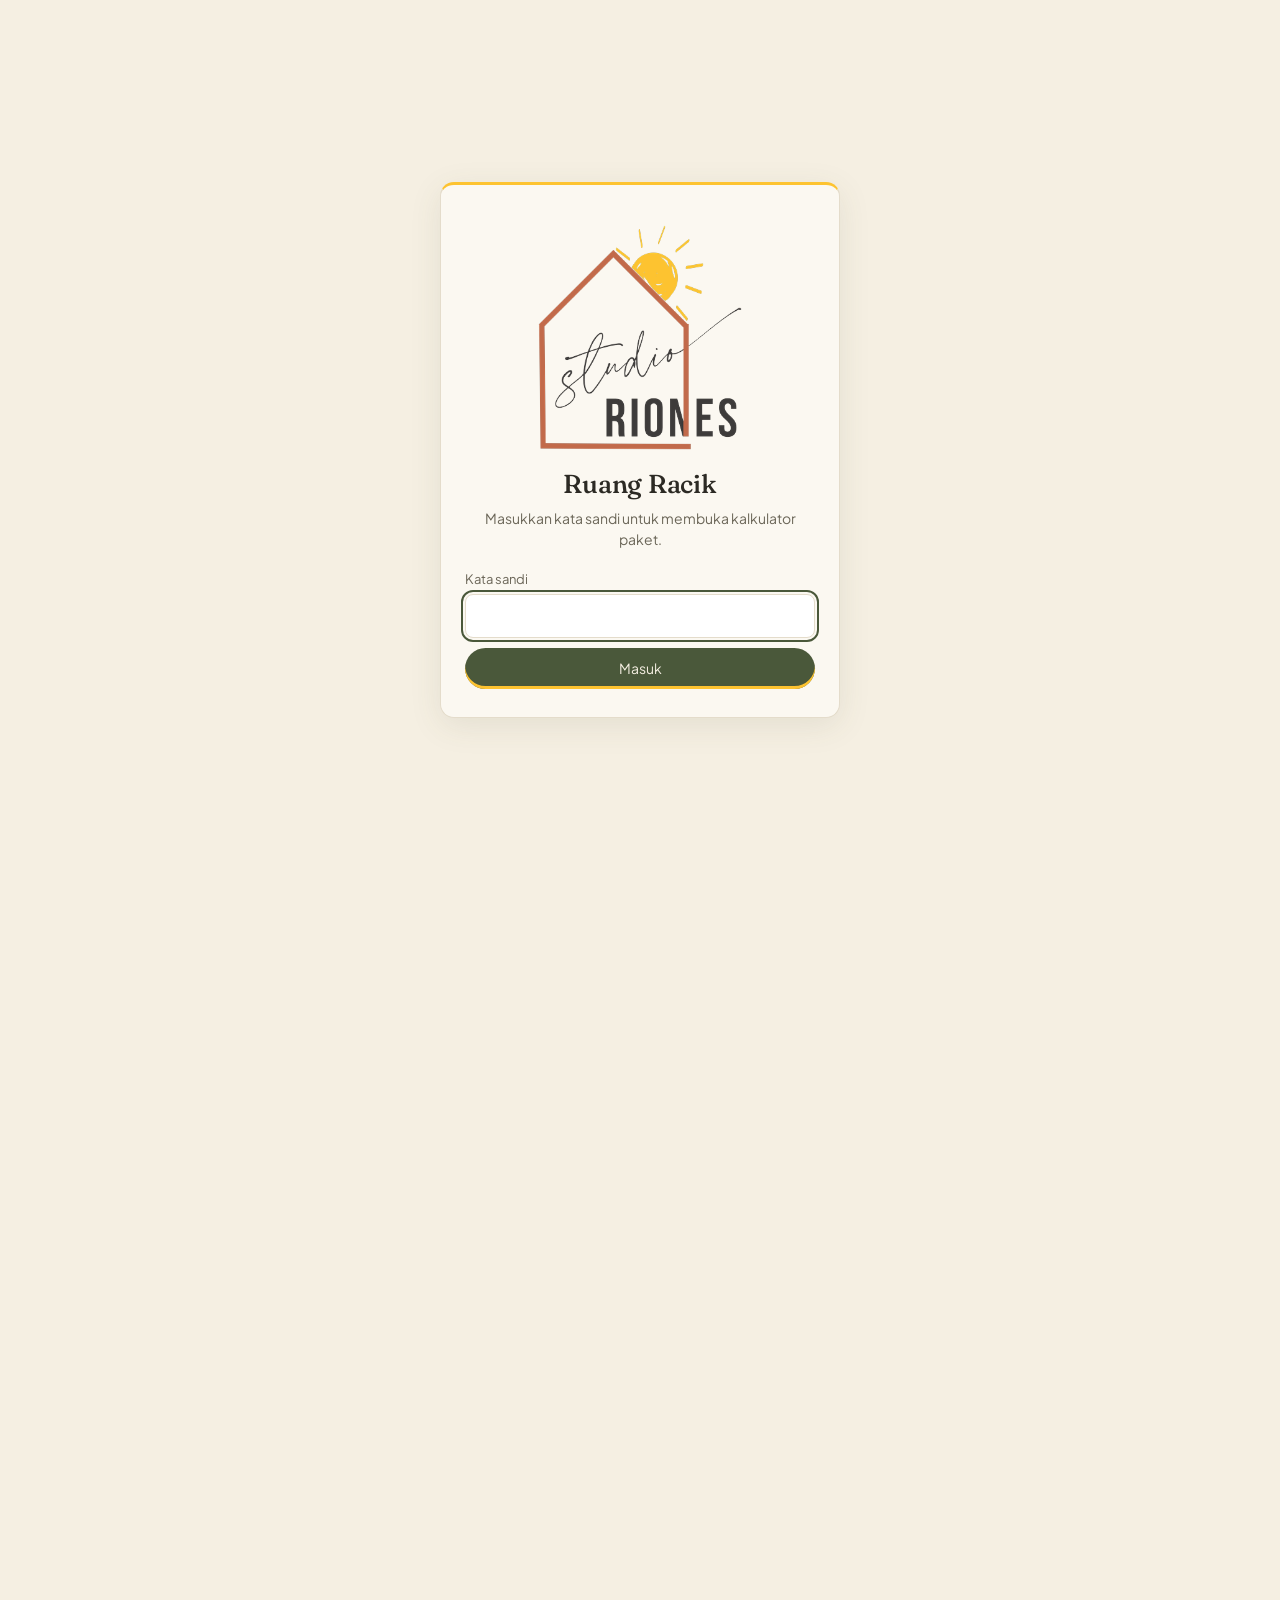
<file: index.html>
<!doctype html>
<html lang="id">
<head>
  <meta charset="utf-8">
  <meta name="viewport" content="width=device-width, initial-scale=1">
  <title>Ruang Racik · Studio Riones</title>
  <meta name="description" content="Alat internal Studio Riones untuk menyusun paket hampers, menghitung modal, serta menentukan harga jual dan margin.">
  <meta name="theme-color" content="#4A583A">
  <link rel="icon" href="images/favicon.png?v=38" type="image/png" sizes="64x64">
  <link rel="apple-touch-icon" href="images/apple-touch-icon.png?v=38" sizes="180x180">
  <link rel="preconnect" href="https://fonts.googleapis.com">
  <link rel="preconnect" href="https://fonts.gstatic.com" crossorigin>
  <link href="https://fonts.googleapis.com/css2?family=Fraunces:opsz,wght@9..144,400;9..144,500;9..144,600&family=Plus+Jakarta+Sans:wght@400;500;600;700&display=swap" rel="stylesheet">
  <style>
    /* Cadangan minimal: kartu paket tetap rapi walau style.css belum ke-load. */
    body { font-family: "Plus Jakarta Sans", system-ui, -apple-system, "Segoe UI", Roboto, Arial, sans-serif; }
    h1, h2, h3 { font-family: Fraunces, Georgia, "Times New Roman", serif; font-weight: 500; }
    table, input { font-variant-numeric: tabular-nums; }
    .pkg-list { display: flex; flex-direction: column; gap: 24px; }
    .pkg-row { position: relative; background: #FBF8F1; border: 1px solid #ddd3bf; border-radius: 14px; padding: 20px 22px; box-shadow: 0 2px 10px rgba(74, 88, 58, .06); }
    .pkg-content { display: block; }
    .pkg-table { width: 100%; min-width: 0; overflow-x: auto; }
    @media (max-width: 640px) { .pkg-table { overflow-x: auto; } }
  </style>
  <link rel="stylesheet" href="style.css?v=38">
  <script src="gate.js?v=38"></script>
</head>
<body class="landing">
  <header class="hero">
    <div class="wrap">
      <div class="hero-brand">
        <a class="brand-logo" href="./" aria-label="Studio Riones">
          <img src="images/logo-studio-riones.png" alt="Studio Riones" width="80" height="64">
        </a>
        <h1>Ruang Racik</h1>
      </div>
    </div>
  </header>

  <main class="wrap">
    <p class="site-intro">Ruang Racik adalah alat internal Studio Riones untuk menyusun paket hampers: memilih isi paket, menghitung modal (cetak 3D, lisensi desain, kue, kemasan, dan tenaga kerja), serta menentukan harga jual dan margin setiap paket.</p>
    <div class="pkg-list">
      <article class="pkg-row is-active" id="card-sore">
        <a class="see-details" href="hutan.html">See details <span aria-hidden="true">→</span></a>
        <div class="pkg-head">
          <p class="pkg-kicker">Olive · fluting halus</p>
          <h2>Paket Hutan</h2>
          <p class="pkg-desc">Desain kalem dengan garis fluting halus berwarna olive, rapi dan teduh seperti suasana hutan.</p>
          <p class="pkg-desc"><strong>Cocok untuk:</strong> rekan kerja, atasan, klien, atau teman yang menyukai dekorasi minimalis dan barang yang tetap terpakai sehari-hari.</p>
        </div>
        <div class="pkg-content">
          <div class="pkg-table">
            <table class="mini-table dual" id="sore-summary">
              <thead>
                <tr class="grp"><th rowspan="2" class="col-pkg">Paket</th><th colspan="3" class="g-start">No food</th><th colspan="3" class="g-start">Food</th></tr>
                <tr><th class="g-start sum-thumbs-hd"></th><th>Harga jual</th><th>Waktu</th><th class="g-start sum-thumbs-hd"></th><th>Harga jual</th><th>Waktu</th></tr>
              </thead>
              <tbody></tbody>
            </table>
          </div>
        </div>
        <p class="pkg-note" id="sore-note"></p>
        <p class="sync-status" id="sync-status" hidden></p>
      </article>

      <article class="pkg-row is-soon" aria-disabled="true">
        <span class="soon-badge">Segera hadir</span>
        <div class="pkg-head">
          <p class="pkg-kicker">Rib tebal · membulat</p>
          <h2>Paket Awan</h2>
          <p class="pkg-desc">Desain empuk dengan rib tebal yang membulat, berkesan lembut, playful, dan menggemaskan seperti awan. Isi dan harga masih disiapkan.</p>
          <p class="pkg-desc"><strong>Cocok untuk:</strong> sahabat, pasangan, adik, kado ulang tahun, atau bagi yang menyukai barang lucu.</p>
        </div>
        <div class="pkg-content">
          <div class="pkg-table">
            <table class="mini-table dual">
              <thead>
                <tr class="grp"><th rowspan="2" class="col-pkg">Paket</th><th colspan="3" class="g-start">No food</th><th colspan="3" class="g-start">Food</th></tr>
                <tr><th class="g-start sum-thumbs-hd"></th><th>Harga jual</th><th>Waktu</th><th class="g-start sum-thumbs-hd"></th><th>Harga jual</th><th>Waktu</th></tr>
              </thead>
              <tbody>
                <tr><td>Kecil</td><td class="g-start"></td><td>—</td><td>—</td><td class="g-start"></td><td>—</td><td>—</td></tr>
                <tr><td>Sedang</td><td class="g-start"></td><td>—</td><td>—</td><td class="g-start"></td><td>—</td><td>—</td></tr>
                <tr><td>Besar</td><td class="g-start"></td><td>—</td><td>—</td><td class="g-start"></td><td>—</td><td>—</td></tr>
              </tbody>
            </table>
          </div>
        </div>
        <p class="pkg-note">Segera hadir.</p>
      </article>

      <article class="pkg-row is-soon" aria-disabled="true">
        <span class="soon-badge">Segera hadir</span>
        <div class="pkg-head">
          <p class="pkg-kicker">Lengkung ombak · organik</p>
          <h2>Paket Laut</h2>
          <p class="pkg-desc">Desain dengan lengkung bergelombang yang mengalir, terasa tenang, segar, dan artsy seperti ombak. Isi dan harga masih disiapkan.</p>
          <p class="pkg-desc"><strong>Cocok untuk:</strong> bagi yang menyukai desain unik dan artistik, kado housewarming, atau untuk mengucapkan terima kasih.</p>
        </div>
        <div class="pkg-content">
          <div class="pkg-table">
            <table class="mini-table dual">
              <thead>
                <tr class="grp"><th rowspan="2" class="col-pkg">Paket</th><th colspan="3" class="g-start">No food</th><th colspan="3" class="g-start">Food</th></tr>
                <tr><th class="g-start sum-thumbs-hd"></th><th>Harga jual</th><th>Waktu</th><th class="g-start sum-thumbs-hd"></th><th>Harga jual</th><th>Waktu</th></tr>
              </thead>
              <tbody>
                <tr><td>Kecil</td><td class="g-start"></td><td>—</td><td>—</td><td class="g-start"></td><td>—</td><td>—</td></tr>
                <tr><td>Sedang</td><td class="g-start"></td><td>—</td><td>—</td><td class="g-start"></td><td>—</td><td>—</td></tr>
                <tr><td>Besar</td><td class="g-start"></td><td>—</td><td>—</td><td class="g-start"></td><td>—</td><td>—</td></tr>
              </tbody>
            </table>
          </div>
        </div>
        <p class="pkg-note">Segera hadir.</p>
      </article>
    </div>

  </main>

  <footer class="wrap footer">Studio Riones · Ruang Racik</footer>
  <script src="config.js?v=38"></script>
  <script src="app.js?v=38"></script>
  <script src="landing.js?v=38"></script>
  <script src="sync.js?v=38"></script>
</body>
</html>
</file>
<file: style.css>
:root {
  --olive: rgb(74, 88, 58);
  --olive-dark: #39452c;
  --olive-soft: rgba(74, 88, 58, 0.10);
  --sun: #FDC330;
  --sun-soft: rgba(253, 195, 48, 0.40);
  --cream: #F5EFE2;
  --paper: #FBF8F1;
  --sand: #C4B89A;
  --ink: #2c2a24;
  --muted: #6b6658;
  --faint: #8f8a7b;
  --line: #e4dccb;
  --radius: 14px;
  --serif: "Fraunces", Georgia, "Times New Roman", serif;
  --sans: "Plus Jakarta Sans", system-ui, -apple-system, "Segoe UI", Roboto, "Helvetica Neue", Arial, sans-serif;
}
* { box-sizing: border-box; }
html { -webkit-text-size-adjust: 100%; }
body { margin: 0; background: var(--cream); color: var(--ink); font-family: var(--sans); font-size: 15px; line-height: 1.5; }
img { max-width: 100%; display: block; }
a { color: var(--olive); }
.wrap { max-width: 1240px; margin: 0 auto; padding: 0 20px; }

.hero { background: var(--olive); color: var(--cream); padding: 18px 0; margin-bottom: 24px; border-bottom: 3px solid var(--sun); }
.brand { margin: 0 0 4px; letter-spacing: .18em; text-transform: uppercase; font-size: 12px; opacity: .8; }
h1, h2, h3 { font-family: var(--serif); font-weight: 600; line-height: 1.15; margin: 0; }
h1 { font-size: clamp(32px, 6vw, 48px); }
h2 { font-size: 28px; }
h3 { font-size: 26px; }
.lead { max-width: 760px; margin: 10px 0 0; opacity: .92; }
.site-intro {
  margin: 0 0 20px;
  max-width: 46rem;
  color: var(--ink);
  font-size: 15px;
  line-height: 1.65;
}


.section { background: var(--paper); border: 1px solid var(--line); border-radius: var(--radius); padding: 20px; margin-bottom: 20px; }
.section > h2 { margin-bottom: 10px; }
.section-head { display: flex; flex-wrap: wrap; align-items: center; justify-content: space-between; gap: 10px; margin-bottom: 8px; }
.head-actions { display: flex; align-items: center; gap: 10px; }
.save-status { font-size: 12px; color: var(--olive); opacity: 0; transition: opacity .3s; }
.save-status.is-on { opacity: 1; }
.caption, .muted { color: var(--muted); }
.small { font-size: 12px; }
.note { margin: 4px 0 0; font-size: 12px; color: var(--muted); overflow-wrap: anywhere; }

.collapsible summary { cursor: pointer; list-style: none; display: flex; flex-direction: column; gap: 4px; }
.collapsible summary::-webkit-details-marker { display: none; }
.collapsible summary h2::after { content: " ▾"; font-size: 18px; color: var(--olive); }
.collapsible[open] summary h2::after { content: " ▴"; }
.collapsible[open] summary { margin-bottom: 14px; }
.caption { font-size: 13px; }

.btn { background: var(--olive); color: var(--cream); border: 0; border-radius: 999px; padding: 8px 16px; font: inherit; font-size: 14px; cursor: pointer; }
.btn:hover { background: var(--olive-dark); }

.grid { display: grid; gap: 12px 16px; margin-top: 12px; }
.g2 { grid-template-columns: repeat(2, minmax(0, 1fr)); }
.g3 { grid-template-columns: repeat(3, minmax(0, 1fr)); }
.g4 { grid-template-columns: repeat(4, minmax(0, 1fr)); }
.field label { display: block; font-size: 13px; color: var(--muted); margin-bottom: 4px; }
.field input, .manual input, .labor-field input { width: 100%; height: 38px; border: 1px solid var(--line); border-radius: 8px; background: #fff; color: var(--ink); font: inherit; padding: 0 10px; }
input:focus-visible, button:focus-visible, a:focus-visible, summary:focus-visible { outline: 2px solid var(--olive); outline-offset: 2px; }

.toggle { display: inline-flex; align-items: center; gap: 10px; cursor: pointer; margin-top: 6px; }
.toggle input { position: absolute; opacity: 0; width: 1px; height: 1px; }
.toggle-track { width: 40px; height: 22px; border-radius: 999px; background: #cfc6b2; position: relative; transition: background .2s; flex-shrink: 0; }
.toggle-track::after { content: ""; position: absolute; top: 3px; left: 3px; width: 16px; height: 16px; border-radius: 50%; background: #fff; transition: transform .2s; }
.toggle input:checked + .toggle-track { background: var(--olive); }
.toggle input:checked + .toggle-track::after { transform: translateX(18px); }
.toggle input:focus-visible + .toggle-track { outline: 2px solid var(--olive); outline-offset: 2px; }

.links { display: grid; grid-template-columns: repeat(auto-fill, minmax(240px, 1fr)); gap: 10px; margin-top: 16px; }
.link-card { display: flex; flex-direction: column; gap: 2px; padding: 12px 14px; border: 1px solid var(--line); border-radius: 10px; background: #fff; text-decoration: none; color: var(--ink); }
.link-card:hover { border-color: var(--olive); }
.link-title { font-weight: 600; }
.link-site { font-size: 12px; color: var(--muted); }

.seg { display: inline-flex; background: var(--olive-soft); border-radius: 999px; padding: 4px; gap: 4px; }
.seg button { border: 0; background: transparent; border-radius: 999px; padding: 8px 18px; font: inherit; cursor: pointer; color: var(--ink); }
.seg button.on { background: var(--olive); color: var(--cream); box-shadow: inset 0 -3px 0 var(--sun); }

.cards { display: grid; grid-template-columns: repeat(3, minmax(0, 1fr)); gap: 16px; margin-top: 12px; }
.card { background: #fff; border: 1px solid var(--line); border-radius: var(--radius); padding: 16px; font-size: 14px; min-width: 0; }
.card-mode { color: var(--faint); font-size: 12px; margin: 2px 0 10px; }
.group-title { color: var(--muted); font-size: 12px; letter-spacing: .05em; text-transform: uppercase; margin: 16px 0 2px; }
.item-row { display: flex; flex-wrap: wrap; align-items: center; gap: 8px; padding: 8px 0; border-bottom: 1px solid #efe9dc; }
.item-row:not(.is-on) .item-info { opacity: .72; }
.thumb { width: 56px; height: 56px; border-radius: 8px; overflow: hidden; background: var(--cream); flex-shrink: 0; }
.thumb img { width: 100%; height: 100%; object-fit: cover; }
.item-info { flex: 1 1 130px; min-width: 0; }
.item-name { font-weight: 500; display: flex; flex-wrap: wrap; align-items: center; gap: 6px; }
.item-meta, .item-lic { color: var(--faint); font-size: 12px; }
.item-lic { font-size: 11px; }
.item-link { font-size: 11px; display: inline-block; }
.item-ctrl { display: flex; flex-direction: column; align-items: flex-end; gap: 4px; margin-left: auto; }
.line-total { font-size: 12px; color: var(--muted); min-height: 0; }
.stepper { display: flex; align-items: center; gap: 5px; }
.check { width: 24px; height: 24px; border-radius: 5px; border: 1px solid #bdb39d; background: #fff; color: transparent; font-size: 14px; line-height: 1; cursor: pointer; padding: 0; }
.check.on { background: var(--olive); border-color: var(--olive); color: var(--cream); }
.step { width: 30px; height: 30px; border-radius: 6px; border: 1px solid var(--line); background: var(--cream); color: var(--ink); font-size: 17px; line-height: 1; cursor: pointer; padding: 0; }
.qty { width: 44px; height: 30px; text-align: center; border: 1px solid var(--line); border-radius: 6px; font: inherit; font-size: 14px; background: #fff; color: var(--ink); -moz-appearance: textfield; }
.qty::-webkit-outer-spin-button, .qty::-webkit-inner-spin-button { -webkit-appearance: none; margin: 0; }
.badge { font-size: 10px; letter-spacing: .02em; text-transform: uppercase; color: var(--cream); background: var(--olive); border-radius: 999px; padding: 1px 7px; font-weight: 500; }
.badge.est { background: #b98a2b; }
.badge.rec {
  background: #e6efe0;
  color: var(--olive-dark);
  font-weight: 600;
}
.pack-rec-why {
  margin: 2px 0 0;
  font-size: 11px;
  color: var(--olive-dark);
  line-height: 1.3;
}
.pack-lie {
  font-size: 10.5px;
  font-weight: 600;
  letter-spacing: .02em;
  color: var(--muted);
  background: #eeebe3;
  border-radius: 999px;
  padding: 1px 7px;
}


.totals { margin-top: 16px; display: flex; flex-direction: column; gap: 6px; font-variant-numeric: tabular-nums; }
.tline { display: flex; justify-content: space-between; gap: 8px; }
.tline span:first-child { color: var(--muted); }
.tline.total { font-weight: 600; padding-top: 4px; border-top: 1px solid var(--line); }
.tline.total span:first-child { color: var(--ink); }
.pills { margin-top: 16px; display: flex; flex-wrap: wrap; gap: 8px; }
.pill { border-radius: 999px; border: 1px solid var(--line); background: var(--cream); color: var(--ink); padding: 5px 13px; font: inherit; font-size: 13px; cursor: pointer; }
.pill.on { background: var(--olive); border-color: var(--olive); color: var(--cream); }
.manual, .labor-field { margin-top: 10px; display: flex; align-items: center; gap: 8px; }
.labor-field { margin-top: 12px; margin-bottom: 2px; }
.manual label, .labor-field label { color: var(--muted); font-size: 13px; }
.manual input, .labor-field input { width: 130px; height: 34px; }
.suggested { margin-top: 10px; color: var(--muted); font-size: 13px; }
.food-suggest-note { margin-top: 4px; color: var(--muted); font-size: 13px; }
.price { margin-top: 16px; background: var(--olive); color: var(--cream); border-radius: 999px; padding: 10px 16px; text-align: center; font-size: 22px; font-weight: 600; font-variant-numeric: tabular-nums; }
.pm { margin-top: 8px; display: flex; justify-content: space-between; gap: 8px; font-size: 13px; }
.pm span:first-child { color: var(--muted); }

.table-wrap { overflow-x: auto; }
table { width: 100%; border-collapse: collapse; font-variant-numeric: tabular-nums; min-width: 560px; }
th, td { padding: 10px 12px; border-bottom: 1px solid var(--line); text-align: right; white-space: nowrap; }
th:first-child, td:first-child { text-align: left; }
th { font-size: 12px; text-transform: uppercase; letter-spacing: .04em; color: var(--muted); font-weight: 600; }
.footer { color: var(--faint); font-size: 12px; padding: 10px 20px 40px; }

[hidden] { display: none !important; }

@media (max-width: 1024px) {
  .cards { grid-template-columns: repeat(2, minmax(0, 1fr)); }
  .g4 { grid-template-columns: repeat(2, minmax(0, 1fr)); }
  .g3 { grid-template-columns: repeat(2, minmax(0, 1fr)); }
}
@media (max-width: 640px) {
  .wrap { padding: 0 14px; }
  .section { padding: 16px; }
  .cards, .g2, .g3 { grid-template-columns: 1fr; }
  .g4 { grid-template-columns: repeat(2, minmax(0, 1fr)); }
  .hero { padding: 14px 0; }
  .site-intro { margin-bottom: 16px; font-size: 14px; }
}

/* ---------- Header back link ---------- */
.back-link { display: inline-block; color: var(--cream); text-decoration: none; font-size: 14px; margin-bottom: 14px; opacity: .9; border: 1px solid rgba(245,239,226,.4); border-radius: 999px; padding: 4px 12px; }
.back-link:hover { opacity: 1; background: rgba(245,239,226,.12); }
.footer a { color: var(--muted); }

/* ---------- Landing ---------- */
.pkg-list { display: flex; flex-direction: column; gap: 24px; margin-bottom: 32px; }
.pkg-row { position: relative; display: block; width: 100%; background: var(--paper); border: 1px solid #ddd3bf; border-radius: var(--radius); padding: 20px 22px 22px; min-width: 0; box-shadow: 0 2px 10px rgba(74, 88, 58, .06); }
.pkg-row.is-active { border-color: rgba(74, 88, 58, .45); box-shadow: 0 6px 24px rgba(74, 88, 58, .10); }
.pkg-head { padding-right: 150px; margin-bottom: 14px; }
.pkg-kicker { margin: 0 0 2px; font-size: 12px; letter-spacing: .08em; text-transform: uppercase; color: var(--olive); }
.pkg-head h2 { font-size: 32px; margin: 0; }
.pkg-desc { color: var(--muted); margin: 6px 0 12px; font-size: 14px; max-width: 720px; }
.pkg-head .pkg-desc:last-child { margin-bottom: 0; }
.pkg-content { display: block; min-width: 0; }
.pkg-table { width: 100%; min-width: 0; overflow-x: auto; -webkit-overflow-scrolling: touch; }
.mini-table { width: 100%; min-width: 0; table-layout: auto; border-collapse: collapse; font-size: 15px; }
.mini-table th, .mini-table td { padding: 10px 10px; white-space: nowrap; }
.mini-table td:first-child { font-weight: 600; }
.pkg-note { margin: 10px 0 0; font-size: 12px; color: var(--faint); }
.see-details { position: absolute; top: 18px; right: 18px; z-index: 2; background: var(--olive); color: var(--cream); text-decoration: none; border-radius: 999px; padding: 8px 16px; font-size: 14px; font-weight: 500; box-shadow: 0 2px 10px rgba(0, 0, 0, .18); }
.see-details:hover { background: var(--olive-dark); box-shadow: 0 2px 10px rgba(0, 0, 0, .18), 0 0 0 2px var(--sun); }
.seg-sm button { padding: 6px 14px; font-size: 13px; }
.pkg-row.is-soon { background: #f7f3ea; }
.pkg-row.is-soon .pkg-head, .pkg-row.is-soon .pkg-content, .pkg-row.is-soon .pkg-note { opacity: .7; }
.pkg-row.is-soon .pkg-head h2, .pkg-row.is-soon td { color: var(--muted); }
.soon-badge { position: absolute; top: 18px; right: 18px; z-index: 2; background: #fff; color: var(--muted); border: 1px solid var(--line); border-radius: 999px; padding: 6px 14px; font-size: 13px; font-weight: 500; }
.set-photo { max-width: 360px; margin: 8px auto 12px; text-align: center; }
.set-photo img { width: 100%; height: auto; border-radius: var(--radius); border: 1px solid var(--line); background: #fff; }
.set-photo p { margin: 8px 0 0; font-size: 13px; color: var(--muted); }

/* Tabel gabungan Food + No food */
.mini-table.dual { font-size: 13.5px; font-variant-numeric: tabular-nums; }
.mini-table.dual th, .mini-table.dual td { padding: 8px 10px; text-align: right; white-space: nowrap; }
.mini-table.dual th.col-pkg, .mini-table.dual td:first-child { text-align: left; padding-left: 4px; }
.mini-table.dual thead th { font-size: 11px; letter-spacing: .04em; text-transform: uppercase; color: var(--muted); font-weight: 600; }
.mini-table.dual tr.grp th { text-align: center; font-size: 12px; color: var(--olive); letter-spacing: .06em; border-bottom: 1px solid var(--line); padding-bottom: 6px; }
.mini-table.dual tr.grp th.col-pkg { text-align: left; vertical-align: bottom; color: var(--muted); font-size: 11px; }
.mini-table.dual .g-start { border-left: 1px solid var(--line); padding-left: 14px; }
.mini-table.dual .price-pill {
  display: inline-block;
  background: var(--olive);
  color: var(--cream);
  border-radius: 999px;
  padding: 4px 12px;
  font-weight: 600;
  font-family: var(--sans);
  font-variant-numeric: tabular-nums;
  line-height: 1.3;
}
.mini-table.dual .sum-thumbs-cell,
.mini-table.dual th.sum-thumbs-hd {
  text-align: left;
  vertical-align: middle;
  width: 1%;
  white-space: nowrap;
  padding: 6px 8px 6px 14px;
}
.mini-table.dual td:has(.price-pill) { padding-left: 8px; }
.mini-table.dual .sum-visual {
  display: flex;
  align-items: stretch;
  gap: 8px;
}
.mini-table.dual .sum-thumbs {
  display: grid;
  grid-template-columns: repeat(3, 48px);
  grid-template-rows: repeat(2, 48px);
  gap: 4px;
  flex: 0 0 auto;
}
/* Tinggi = 2 baris thumbnail + gap (48+4+48). Sedikit portrait biar tabel tidak terlalu melebar. */
.mini-table.dual .sum-final {
  flex: 0 0 80px;
  width: 80px;
  height: 100px;
  border-radius: 10px;
  overflow: hidden;
  border: 1px solid var(--line);
  background: var(--cream);
  box-sizing: border-box;
}
.mini-table.dual .sum-final img {
  width: 100%;
  height: 100%;
  object-fit: cover;
  display: block;
}
.mini-table.dual .sum-final.tile-noimg {
  display: flex;
  align-items: center;
  justify-content: center;
  border-style: dashed;
}
.mini-table.dual .sum-final.tile-noimg::after {
  content: "No image";
  font-size: 11px;
  letter-spacing: .04em;
  color: var(--faint);
  background: #fff;
  padding: 3px 6px;
  border-radius: 999px;
  border: 1px solid var(--line);
  max-width: calc(100% - 8px);
  text-align: center;
  line-height: 1.2;
}
.sum-thumb {
  width: 48px;
  height: 48px;
  border-radius: 7px;
  overflow: hidden;
  background: var(--cream);
  border: 1px solid var(--line);
  position: relative;
}
.sum-thumb img { width: 100%; height: 100%; object-fit: cover; display: block; }
.sum-thumb.is-ghost { visibility: hidden; border-color: transparent; background: transparent; }
.sum-thumb.is-ph,
.sum-thumb.is-empty { background: var(--cream); }
.sum-thumb-qty {
  position: absolute;
  right: 2px;
  bottom: 2px;
  background: var(--olive);
  color: var(--cream);
  font-size: 11px;
  font-weight: 700;
  line-height: 1;
  padding: 2px 4px;
  border-radius: 5px;
  font-variant-numeric: tabular-nums;
}

@media (max-width: 640px) {
  .pkg-row { padding: 16px; }
  .pkg-head { padding-right: 0; padding-top: 44px; }
  .pkg-content { display: block; }
  .see-details, .soon-badge { top: 14px; right: 14px; }
  .mini-table { font-size: 13px; }
  .mini-table th, .mini-table td { padding: 8px 4px; }
  .mini-table.dual th, .mini-table.dual td { padding: 7px 8px; }
  .mini-table.dual .g-start { padding-left: 10px; }
  .mini-table.dual .sum-thumbs-cell,
  .mini-table.dual th.sum-thumbs-hd { padding: 6px 6px 6px 10px; }
  .mini-table th { font-size: 11px; letter-spacing: .02em; }
  .set-photo { max-width: 260px; }
}

/* Kolom "Paket" tetap kelihatan saat tabel digeser di HP */
.mini-table.dual th.col-pkg, .mini-table.dual td:first-child { position: sticky; left: 0; z-index: 1; background: var(--paper); }
.pkg-row.is-soon .mini-table.dual th.col-pkg, .pkg-row.is-soon .mini-table.dual td:first-child { background: #f7f3ea; }

/* Ringkasan di atas hutan.html (struktur sama dengan kartu landing) */
.summary-top { margin-bottom: 20px; }
.summary-top .pkg-head { padding-right: 0; }
@media (max-width: 640px) { .summary-top .pkg-head { padding-top: 0; } }

/* ---------- Kartu paket ringkas + popup pilihan ---------- */
.card-sec { margin-top: 14px; }
.sec-head { display: flex; align-items: center; justify-content: space-between; gap: 8px; border-bottom: 1px solid var(--line); padding-bottom: 4px; }
.sec-head .group-title { margin: 0; }
.pick-btn { border: 1px solid var(--olive); background: transparent; color: var(--olive); border-radius: 999px; padding: 3px 12px; font: inherit; font-size: 12px; font-weight: 500; cursor: pointer; }
.pick-btn:hover { background: var(--olive); color: var(--cream); }
.sel-row { display: flex; align-items: center; gap: 8px; padding: 7px 0; border-bottom: 1px solid #efe9dc; }
.sel-row:last-child { border-bottom: 0; }
.thumb.sm { width: 40px; height: 40px; border-radius: 6px; }
.sel-info { flex: 1 1 auto; min-width: 0; }
.sel-name { font-weight: 500; font-size: 13.5px; display: flex; flex-wrap: wrap; align-items: center; gap: 4px; line-height: 1.3; }
.sel-meta { font-size: 11.5px; color: var(--faint); }
.sel-ctrl { display: flex; flex-direction: column; align-items: flex-end; gap: 2px; flex-shrink: 0; }
.stepper.sm { gap: 4px; }
.stepper.sm .step { width: 26px; height: 26px; font-size: 15px; }
.qty-val { min-width: 20px; text-align: center; font-variant-numeric: tabular-nums; font-weight: 600; font-size: 14px; }
.sel-empty { color: var(--faint); font-size: 13px; padding: 8px 0; font-style: italic; }
body.modal-open { overflow: hidden; }
.modal-backdrop { position: fixed; inset: 0; z-index: 50; background: rgba(35, 38, 28, .45); display: flex; align-items: center; justify-content: center; padding: 20px; }
.modal-backdrop[hidden] { display: none !important; }
.modal { background: var(--paper); border-radius: 16px; width: 100%; max-width: 560px; max-height: calc(100vh - 40px); display: flex; flex-direction: column; box-shadow: 0 20px 60px rgba(0, 0, 0, .25); overflow: hidden; }
.modal-head { display: flex; align-items: flex-start; justify-content: space-between; gap: 12px; padding: 18px 20px 10px; border-bottom: 1px solid var(--line); }
.modal-head h3 { font-size: 26px; }
.modal-sub { margin: 2px 0 0; }
.picker-limit { margin: 6px 0 0; font-size: 12px; color: var(--olive); }
.picker-limit[hidden] { display: none !important; }
.item-row.is-locked { opacity: 0.42; }
.item-row.is-locked .check,
.item-row.is-locked .step,
.item-row.is-locked .qty { cursor: not-allowed; }
.check:disabled { cursor: not-allowed; }
.modal-x { border: 0; background: transparent; font-size: 28px; line-height: 1; color: var(--muted); cursor: pointer; padding: 0 4px; }
.modal-body { overflow-y: auto; -webkit-overflow-scrolling: touch; padding: 4px 20px; flex: 1 1 auto; }
.modal-body .item-row:last-child { border-bottom: 0; }
.modal-foot { display: flex; align-items: center; justify-content: space-between; gap: 10px; padding: 12px 20px; border-top: 1px solid var(--line); flex-wrap: wrap; }
@media (max-width: 640px) {
  .modal-backdrop { padding: 0; align-items: flex-end; }
  .modal { max-width: none; max-height: 90vh; border-radius: 16px 16px 0 0; }
  .modal-head, .modal-body, .modal-foot { padding-left: 16px; padding-right: 16px; }
}

/* ---------- Input rupiah ---------- */
.money { display: flex; align-items: stretch; width: 100%; height: 38px; border: 1px solid var(--line); border-radius: 8px; background: #fff; overflow: hidden; }
.money:focus-within { border-color: var(--olive); box-shadow: 0 0 0 2px var(--olive-soft); }
.money-pre { display: flex; align-items: center; padding: 0 2px 0 10px; color: var(--muted); font-size: 14px; user-select: none; }
.field .money input, .manual .money input, .labor-field .money input, .money input { flex: 1 1 auto; min-width: 0; width: auto; height: 100%; border: 0; border-radius: 0; background: transparent; padding: 0 10px 0 4px; font-variant-numeric: tabular-nums; outline: none; box-shadow: none; }
.manual .money, .labor-field .money { flex: 0 1 180px; }

/* ---------- Harga satuan cetak: 6 tile bergambar ---------- */
.print-tiles { display: grid; grid-template-columns: repeat(6, minmax(0, 1fr)); gap: 12px; margin-top: 12px; }
.print-tile { background: #fff; border: 1px solid var(--line); border-radius: 12px; padding: 8px 8px 10px; display: flex; flex-direction: column; gap: 4px; min-width: 0; }
.tile-img { aspect-ratio: 1 / 1; border-radius: 8px; overflow: hidden; background: var(--cream); margin-bottom: 4px; }
.tile-img img { width: 100%; height: 100%; object-fit: cover; display: block; }
.tile-name { font-weight: 500; font-size: 13.5px; line-height: 1.25; color: var(--ink); }
.tile-meta { font-size: 12px; color: var(--faint); margin-bottom: 4px; }
@media (max-width: 960px) { .print-tiles { grid-template-columns: repeat(3, minmax(0, 1fr)); } }
@media (max-width: 560px) { .print-tiles { grid-template-columns: repeat(2, minmax(0, 1fr)); gap: 10px; } }
.money input { font: inherit; color: var(--ink); }

/* ---------- Tipografi: Fraunces (judul) + Plus Jakarta Sans (teks & angka) ---------- */
h1, h2, h3 { font-weight: 500; letter-spacing: -0.01em; font-variation-settings: "SOFT" 50; }
table, input, .price, .line-total, .modal-val, .tline, .qty-val, .sel-meta, .item-meta { font-variant-numeric: tabular-nums; }
.price { font-family: var(--sans); letter-spacing: -0.01em; }
h2 { font-size: 25px; }
h3 { font-size: 22px; }
.pkg-head h2 { font-size: 28px; }
.modal-head h3 { font-size: 22px; }

/* ---------- Harga filamen per kg + mode tile ---------- */
.print-head { align-items: flex-start; flex-wrap: nowrap; gap: 20px; }
.print-head-text { flex: 1 1 auto; min-width: 0; }
.print-head-text .caption { margin: 4px 0 0; }
.pla-field { flex: 0 0 210px; }
.pla-field label { font-weight: 600; color: var(--olive); }
@media (max-width: 640px) { .print-head { flex-wrap: wrap; } .pla-field { flex: 1 1 100%; } }

.tile-link { text-decoration: none; color: var(--ink); }
.tile-link .ext { color: var(--faint); font-size: 11px; }
.tile-link:hover { color: var(--olive); text-decoration: underline; text-underline-offset: 2px; }
.tile-link:hover .ext { color: var(--olive); }

/* ---------- Kartu harga kue & kemasan ---------- */
.price-section .section-head { margin-bottom: 4px; }
.price-section .caption { margin: 4px 0 0; }
.price-section .grid { margin-top: 12px; }
.tile-price { margin-top: auto; padding-top: 4px; font-weight: 700; font-size: 16px; color: var(--ink); font-variant-numeric: tabular-nums; }
/* Harga filamen per kg: sejajar dengan kolom tile paling kanan */
.print-head { display: grid; grid-template-columns: repeat(6, minmax(0, 1fr)); gap: 12px; align-items: end; flex-wrap: initial; }
.print-head-text { grid-column: 1 / 6; }
.pla-field { grid-column: 6; flex: none; width: auto; min-width: 0; }
.pla-field label { white-space: nowrap; overflow: hidden; text-overflow: ellipsis; }
@media (max-width: 960px) { .print-head { grid-template-columns: repeat(3, minmax(0, 1fr)); } .print-head-text { grid-column: 1 / 3; } .pla-field { grid-column: 3; } }
@media (max-width: 560px) { .print-head { grid-template-columns: 1fr; gap: 10px; } .print-head-text, .pla-field { grid-column: 1; } }

/* v16: tile kue & kemasan */
.price-tile .money { margin-top: auto; }
.price-tile .money input { font-weight: 700; font-size: 15px; }
.price-tile .tile-meta { line-height: 1.35; }

/* v30: tanda muat tray oval di bawah foto kemasan */
.tile-tray {
  display: inline-block;
  align-self: flex-start;
  font-size: 10.5px;
  font-weight: 600;
  letter-spacing: .02em;
  line-height: 1.2;
  padding: 2px 7px;
  border-radius: 999px;
  margin: -2px 0 2px;
  white-space: nowrap;
}
.tile-tray.is-yes {
  background: #e6efe0;
  color: var(--olive-dark);
}
.tile-tray.is-pas {
  background: #fff;
  color: var(--olive-dark);
  border: 1px solid var(--olive);
}
.tile-tray.is-no {
  background: #eeebe3;
  color: var(--muted);
}
.tile-noimg { display: flex; align-items: center; justify-content: center; background: repeating-linear-gradient(135deg, var(--cream), var(--cream) 10px, #fff 10px, #fff 20px); border: 1px dashed var(--line); }
.tile-noimg span { font-size: 12px; letter-spacing: .04em; color: var(--faint); background: #fff; padding: 3px 8px; border-radius: 999px; border: 1px solid var(--line); }
.price-section .print-tiles { margin-top: 12px; }

/* v17: baris lisensi di tile cetak */
.tile-lic { display: flex; align-items: center; gap: 6px; margin-top: 6px; padding-top: 6px; border-top: 1px dashed var(--line); font-size: 12px; color: var(--ink); cursor: pointer; user-select: none; }
.tile-lic input { width: 14px; height: 14px; margin: 0; accent-color: var(--olive); flex-shrink: 0; cursor: pointer; }
.tile-lic input:disabled { cursor: default; }
.tile-lic-name { font-weight: 500; }
.tile-lic-price { margin-left: auto; font-variant-numeric: tabular-nums; font-weight: 600; white-space: nowrap; }
.tile-lic-price.is-tbd { color: var(--faint); font-weight: 500; letter-spacing: .04em; }
.tile-lic.is-off .tile-lic-price { color: var(--faint); text-decoration: line-through; }
.print-tile .tile-price { margin-top: auto; }

/* v18: asumsi ringkas. v27: Set per bulan di sini. v28: tenaga kerja default sebagai daftar. */
.asumsi-grid { max-width: 520px; }
.asumsi-labor { margin: 16px 0 0; max-width: 520px; }
.asumsi-labor-title { font-size: 13px; color: var(--muted); margin: 0 0 6px; }
.asumsi-labor ul { list-style: none; margin: 0; padding: 0; }
.asumsi-labor li {
  display: grid;
  grid-template-columns: 1em 1fr auto;
  align-items: baseline;
  column-gap: 8px;
  padding: 5px 0;
  font-size: 14px;
  color: var(--ink);
  border-bottom: 1px solid var(--line);
}
.asumsi-labor li:last-child { border-bottom: 0; }
.asumsi-labor li::before { content: "•"; color: var(--olive); font-weight: 600; }
.asumsi-labor-amt { text-align: right; font-variant-numeric: tabular-nums; white-space: nowrap; }
.asumsi-labor-mins { color: var(--muted); font-size: 12px; }
.asumsi-labor-note { margin: 8px 0 0; font-size: 12px; line-height: 1.5; color: var(--muted); }


/* v33: logo di lencana krem, sejajar dengan judul. v37: logo baru (rumah pink, matahari, RIONES). */
.hero-brand {
  display: flex;
  align-items: center;
  gap: 16px;
  flex-wrap: wrap;
}
.hero .brand-logo {
  display: inline-flex;
  align-items: center;
  justify-content: center;
  background: #F3EDE2;
  border-radius: 12px;
  padding: 6px 7px;
  line-height: 0;
  text-decoration: none;
  flex-shrink: 0;
  box-shadow: none;
}
.hero .brand-logo img {
  height: 64px;
  width: auto;
  display: block;
}
.hero-brand h1,
.hero-brand .brand {
  margin: 0;
  letter-spacing: 0;
  text-transform: none;
  font-family: var(--serif);
  font-weight: 600;
  font-size: clamp(32px, 5vw, 44px);
  line-height: 1.15;
  opacity: 1;
  color: var(--cream);
}
@media (max-width: 640px) {
  .hero .brand-logo { padding: 5px 6px; border-radius: 10px; }
  .hero .brand-logo img { height: 50px; }
  .hero-brand { gap: 12px; }
  .hero-brand h1,
  .hero-brand .brand { font-size: clamp(26px, 7vw, 36px); }
  .back-link { margin-bottom: 10px; }
}

/* v29: persentase margin di bawah angka modal, tanpa kolom terpisah */
.mini-table.dual .sum-modal-cell { vertical-align: middle; }
.mini-table.dual .sum-modal {
  display: flex;
  flex-direction: column;
  align-items: flex-end;
  gap: 1px;
  line-height: 1.25;
}
.mini-table.dual .sum-modal-amt { font-variant-numeric: tabular-nums; }
.mini-table.dual .sum-modal-pct {
  font-size: 12px;
  color: var(--muted);
  font-weight: 500;
  font-variant-numeric: tabular-nums;
}

/* v29: thumbnail dan foto final lebih besar di landing saja */
.pkg-list .mini-table.dual .sum-thumbs {
  grid-template-columns: repeat(3, 56px);
  grid-template-rows: repeat(2, 56px);
}
.pkg-list .mini-table.dual .sum-final {
  flex: 0 0 auto;
  width: calc(0.8 * (2 * 56px + 4px));
  height: calc(2 * 56px + 4px);
}
.pkg-list .mini-table.dual .sum-thumb {
  width: 56px;
  height: 56px;
}

/* Rapikan tabel landing di layar ~1024px agar tidak melebar ke halaman */
@media (max-width: 1100px) and (min-width: 641px) {
  .wrap { padding: 0 16px; }
}
@media (max-width: 1100px) {
  .pkg-list .pkg-row { padding: 16px 12px 18px; }
  .pkg-list .mini-table.dual th,
  .pkg-list .mini-table.dual td { padding: 7px 6px; }
  .pkg-list .mini-table.dual .g-start { padding-left: 8px; }
  .pkg-list .mini-table.dual .sum-thumbs-cell,
  .pkg-list .mini-table.dual th.sum-thumbs-hd { padding: 6px 6px 6px 8px; }
  .pkg-list .mini-table.dual td:has(.price-pill) { padding-left: 6px; }
  .pkg-list .mini-table.dual .price-pill { padding: 4px 8px; }
  .pkg-list .mini-table.dual .sum-visual { gap: 6px; }
}

/* v29: layar kata sandi */
html.gate-lock,
html.gate-lock body { overflow: hidden; height: 100%; }
#site-gate {
  position: fixed;
  inset: 0;
  z-index: 400;
  background: var(--cream);
  display: flex;
  align-items: center;
  justify-content: center;
  padding: 24px 16px;
}
#site-gate .gate-card {
  width: 100%;
  max-width: 400px;
  background: var(--paper);
  border: 1px solid var(--line);
  border-radius: var(--radius);
  padding: 32px 24px 28px;
  text-align: center;
  box-shadow: 0 8px 32px rgba(74, 88, 58, .10);
}
#site-gate .gate-logo {
  width: 220px;
  height: auto;
  object-fit: contain;
  margin: 0 auto 12px;
  display: block;
}
#site-gate .gate-title {
  font-size: 26px;
  margin: 0 0 8px;
}
#site-gate .gate-lead {
  color: var(--muted);
  font-size: 14px;
  margin: 0 0 20px;
}
#site-gate label {
  display: block;
  text-align: left;
  font-size: 13px;
  color: var(--muted);
  margin-bottom: 4px;
}
#site-gate #gate-pass {
  width: 100%;
  height: 44px;
  font-size: 16px;
  text-align: center;
  letter-spacing: .18em;
  border: 1px solid var(--line);
  border-radius: 8px;
  background: #fff;
  color: var(--ink);
  font-family: inherit;
  padding: 0 12px;
  margin-bottom: 10px;
}
#site-gate .gate-err {
  color: #8a2a2a;
  font-size: 13px;
  margin: 0 0 10px;
}
#site-gate .btn { width: 100%; padding: 10px 16px; }
@media (max-width: 640px) {
  #site-gate { padding: 16px; align-items: flex-start; padding-top: 48px; }
  #site-gate .gate-card { padding: 24px 18px 22px; }
  #site-gate .gate-logo { width: 180px; height: auto; }
  h1 { font-size: clamp(28px, 8vw, 40px); }
  h2 { font-size: 24px; }
  .pkg-head h2 { font-size: 26px; }
  .footer { padding: 10px 14px 32px; }
}



/* v31: aksen kuning matahari logo, tetap halus */
.section > h2,
.section-head h2,
.print-head-text h2,
.summary-top .pkg-head h2,
.pkg-list .pkg-head h2 {
  position: relative;
  padding-left: 12px;
}
.section > h2::before,
.section-head h2::before,
.print-head-text h2::before,
.summary-top .pkg-head h2::before,
.pkg-list .pkg-head h2::before {
  content: "";
  position: absolute;
  left: 0;
  top: 0.22em;
  bottom: 0.18em;
  width: 3px;
  border-radius: 2px;
  background: var(--sun);
}
.hero a:focus-visible,
.btn:focus-visible,
.see-details:focus-visible,
#site-gate .btn:focus-visible {
  outline: 2px solid var(--sun);
  outline-offset: 2px;
}
#site-gate .gate-card { border-top: 3px solid var(--sun); }
#site-gate .btn { box-shadow: inset 0 -3px 0 var(--sun); }
#site-gate .btn:hover { background: var(--olive-dark); }
.sync-status {
  font-size: 12px;
  color: var(--olive);
  min-height: 1em;
}
.sync-status.is-busy { color: var(--muted); }
.sync-status.is-err { color: #8a2a2a; }
.sync-conflict {
  position: fixed;
  inset: 0;
  z-index: 350;
  background: rgba(35, 38, 28, .45);
  display: flex;
  align-items: center;
  justify-content: center;
  padding: 24px 16px;
}
.sync-conflict[hidden] { display: none !important; }
.sync-conflict-card {
  width: 100%;
  max-width: 420px;
  background: var(--paper);
  border: 1px solid var(--line);
  border-top: 3px solid var(--sun);
  border-radius: var(--radius);
  padding: 22px 20px;
  box-shadow: 0 8px 32px rgba(74, 88, 58, .12);
}
.sync-conflict-card p { margin: 0 0 16px; }
.sync-conflict-actions { display: flex; flex-wrap: wrap; gap: 8px; }
.btn-secondary {
  background: #fff;
  color: var(--olive-dark);
  border: 1px solid var(--olive);
}
.btn-secondary:hover { background: var(--olive-soft); }
</file>
